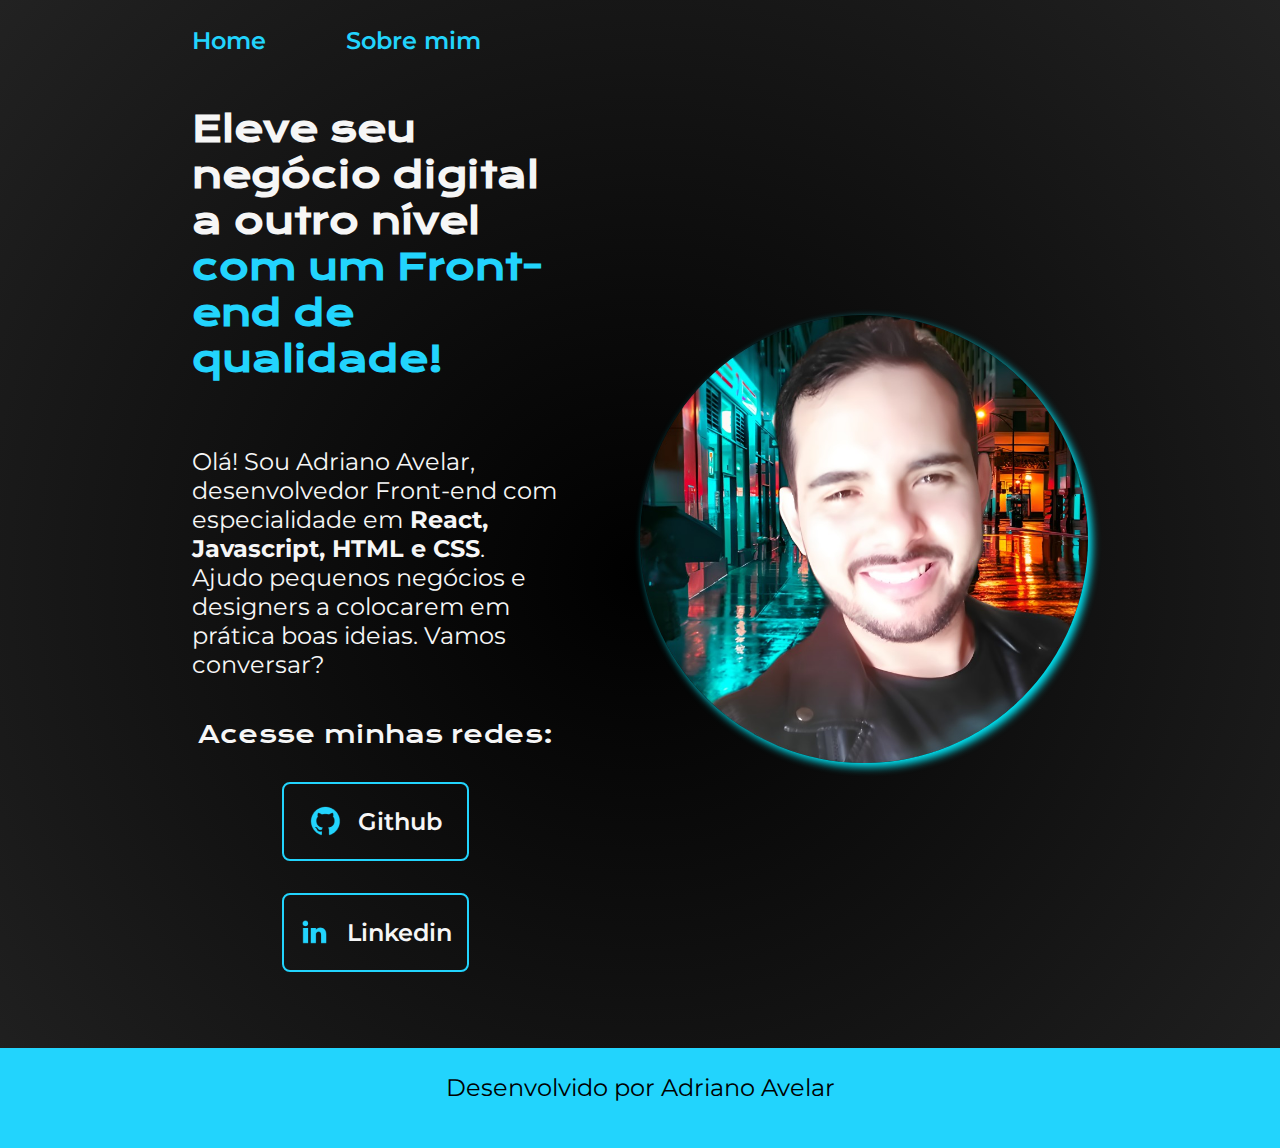
<file: portfolio html/index.html>
<!DOCTYPE html>
<html lang="pt-br">
<head>
    <meta charset="UTF-8">
    <meta name="viewport" content="width=device-width, initial-scale=1.0">
    <link rel="stylesheet" href="./style/style.css">
    <link rel="preconnect" href="https://fonts.googleapis.com">
    <link rel="preconnect" href="https://fonts.gstatic.com" crossorigin>
   <link href="https://fonts.googleapis.com/css2?family=Krona+One&display=swap" rel="stylesheet">
    <title>Portifolio</title>

</head>
<body>
    <header class="cabecalho">
        <nav class="cabecalh__menu">
            <a class='cabecalho__menu__link'href="index.html">Home</a>
            <a class='cabecalho__menu__link' href="about.html">Sobre mim </a>
        </nav>
    </header>
    <main class="apresentacao">
        <section class="apresentacao__Conteudo">
           <h1 class="apresentacao__Conteudo__titulo">Eleve seu negócio digital a outro nível
             <strong style="color:#22D4FD"> 
                com um Front-end de qualidade!</strong></h1>
            <p>Olá! Sou Adriano Avelar, desenvolvedor Front-end
                 com especialidade em<strong> React, Javascript, HTML e CSS</strong>.
                  Ajudo pequenos negócios e designers a colocarem em 
                  prática boas ideias. Vamos conversar?</p>
                  <div class="apresentacao__links">
                    <h2 class="aprentacao__link__subtitulo">Acesse minhas redes:</h2>
                    <a class= 'apresentacao__link__link' href="https://github.com/Adriano-Avelar">
                        <img class ='imagem__logo'src="./assets/github.png" alt="github">
                          Github</a>
                    <a class= 'apresentacao__link__link'href="https://www.linkedin.com/in/adriano-avelar-150393202/">
                        <img class ='imagem__logo' src="./assets/linkedin.png">
                        Linkedin</a>
                  </div>
                 
        </section>  
        <img class='imagem__apresentacao'src="./assets/img2.jpg" alta="Adriano Avelar">
                 
    </main>
    <footer>
        <p class="rodape">Desenvolvido por Adriano Avelar</p>
    </footer>

</body>
</html>
</file>
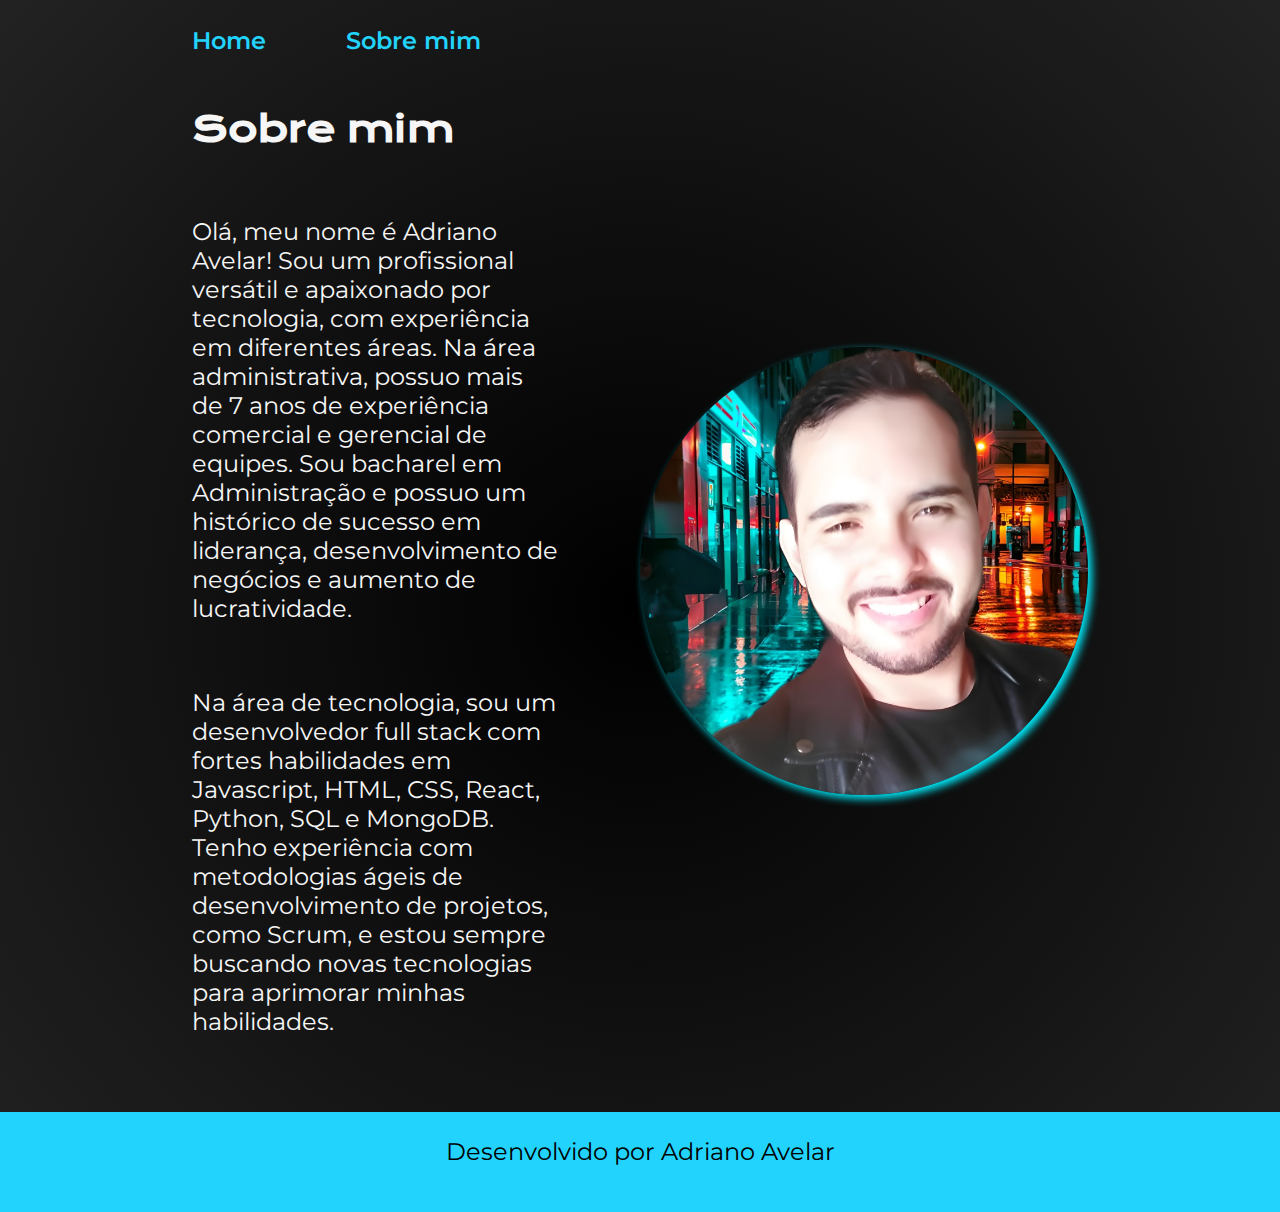
<file: portfolio html/about.html>
<!DOCTYPE html>
<html lang="pt-br">
<head>
    <meta charset="UTF-8">
    <meta name="viewport" content="width=device-width, initial-scale=1.0">
    <link rel="stylesheet" href="./style/style.css">
    <title>Sobre mim</title>
</head>
<body>
    <header class="cabecalho">
        <nav class="cabecalh__menu">
            <a class='cabecalho__menu__link'href="index.html">Home</a>
            <a class='cabecalho__menu__link' href="about.html">Sobre mim </a>
        </nav>
    </header>
    <main class="apresentacao">
        <section class="apresentacao__Conteudo">
            <h1 class="apresentacao__Conteudo__titulo">Sobre mim</h1>
            <p class="'apresentacao__Conteudo__texto">Olá, meu nome é Adriano Avelar! Sou um profissional versátil
                 e apaixonado por tecnologia, com experiência em diferentes
                  áreas.
                Na área administrativa, possuo mais de 7 anos de experiência
                 comercial e gerencial de equipes. Sou bacharel em Administração
                  e possuo um histórico de sucesso em liderança, desenvolvimento
                   de negócios e aumento de lucratividade.</p>
            <p class="'apresentacao__Conteudo__texto">Na área de tecnologia, sou um desenvolvedor full stack com 
                fortes habilidades em Javascript, HTML, CSS, React, Python, 
                SQL e MongoDB. Tenho experiência com metodologias ágeis de 
                desenvolvimento de projetos, como Scrum, e estou sempre buscando 
                novas tecnologias para aprimorar minhas habilidades.</p>
        </section>
        <img class='imagem__apresentacao'src="./assets/img2.jpg" alta="Adriano Avelar">
    </main>
    <footer>
        <p class="rodape">Desenvolvido por Adriano Avelar</p>
    </footer>
</body>
</html>
</file>
<file: portfolio html/style/style.css>
@import url('https://fonts.googleapis.com/css2?family=Krona+One&family=Montserrat&display=swap');
@import url('https://fonts.googleapis.com/css2?family=Montserrat:wght@600&display=swap');


:root{
    --cor-primaria:#000;
    --cor-secundaria:#F6F6F6;
    --cor-terciaria:#22D4FD;
    --cor-hover:#272727;
    --fonte-primaria:'Krona One', sans-serif;
    --fonte-secundaria:'Montserrat', sans-serif;

}
*{
    margin: 0;
    padding: 0;
}

body{
    background: radial-gradient(circle, #000, #222);
    color:var(--cor-secundaria);
    box-sizing: border-box;
}
.cabecalho{
    padding: 2% 0% 0% 15%;
}


.cabecalh__menu{
    display: flex;
    gap:80px;
}
.cabecalho__menu__link{
    font-family: var(--fonte-secundaria);
    font-size: 1.5rem;
    font-weight: 600;
    color:var(--cor-terciaria);
    text-decoration: none;
}
 .imagem__apresentacao{
    width: 50%;
    height: 70%;
    top: 235px;
    left: 1030px;
    border-radius: 50%;
    animation: float-up 2s ease-in-out infinite;
    filter: drop-shadow(4px 4px 4px #0ef);
 }
 
 @keyframes float-up {
    0% {
        transform: translateY(0);
      }
      50% {
        transform: translateY(-10px);
      }
      100% {
        transform: translateY(0);
      }
 }

.apresentacao{
    padding: 4% 15%;
    display: flex;
    align-items: center;
    justify-content: space-between;
    gap:82px;
}

.apresentacao__Conteudo{
    width: 50%;
    display: flex;
    flex-direction: column;
    gap:40px;

}
/* 16 px é que vale a 1rem  */
/* rem é uma unidade de medida que se adapta a qualquer tela */
.apresentacao__Conteudo__titulo{
    font-family: var(--fonte-primaria);
    font-size: 2.25rem;

}

p{
    font-family: var(--fonte-secundaria);
    font-size: 1.5rem;
    margin-top: 25px;
}

.aprentacao__link__subtitulo{
    font-family: var(--fonte-primaria);
    font-weight: 400;
    font-size: 1.5rem;
}

.apresentacao__links{
    display: flex;
    flex-direction: column;
    align-items: center;
    gap:32px;
}
.apresentacao__link__link{
    display: flex;
    align-items: center;
    text-align: center;
    justify-content: space-evenly;
    border-radius: 8px;
    border: 2px solid var(--cor-terciaria);
    width: 50%;
    font-size: 1.5rem;
    font-family: var(--fonte-secundaria);
    font-weight: 600;
    padding: 21.5px 0;
    text-decoration: none;
    color: var(--cor-secundaria);
    justify-content: center;
    gap: 16px;
}
.apresentacao__link__link:hover{
 background-color:var(--cor-hover);
 color:var(--cor-primaria);
}
.rodape{
    padding: 25px;
    color:var(--cor-primaria);
    background-color:var(--cor-terciaria);
    height: 50px;
    text-align: center;
    align-items: center;
    font-size: 1.5rem;
    font-family: var(--fonte-secundaria);
    font-weight: 400;
    max-width: 100%;


}

@media (max-width:500px){
    
    .cabecalho{
        padding: 10%;
    }
    .cabecalh__menu{
        display: flex;
        justify-content: center;
    }
    .apresentacao{
        flex-direction: column-reverse;
        padding: 5%;
    }
    .apresentacao__Conteudo{
        width: auto;
    }

}
</file>
